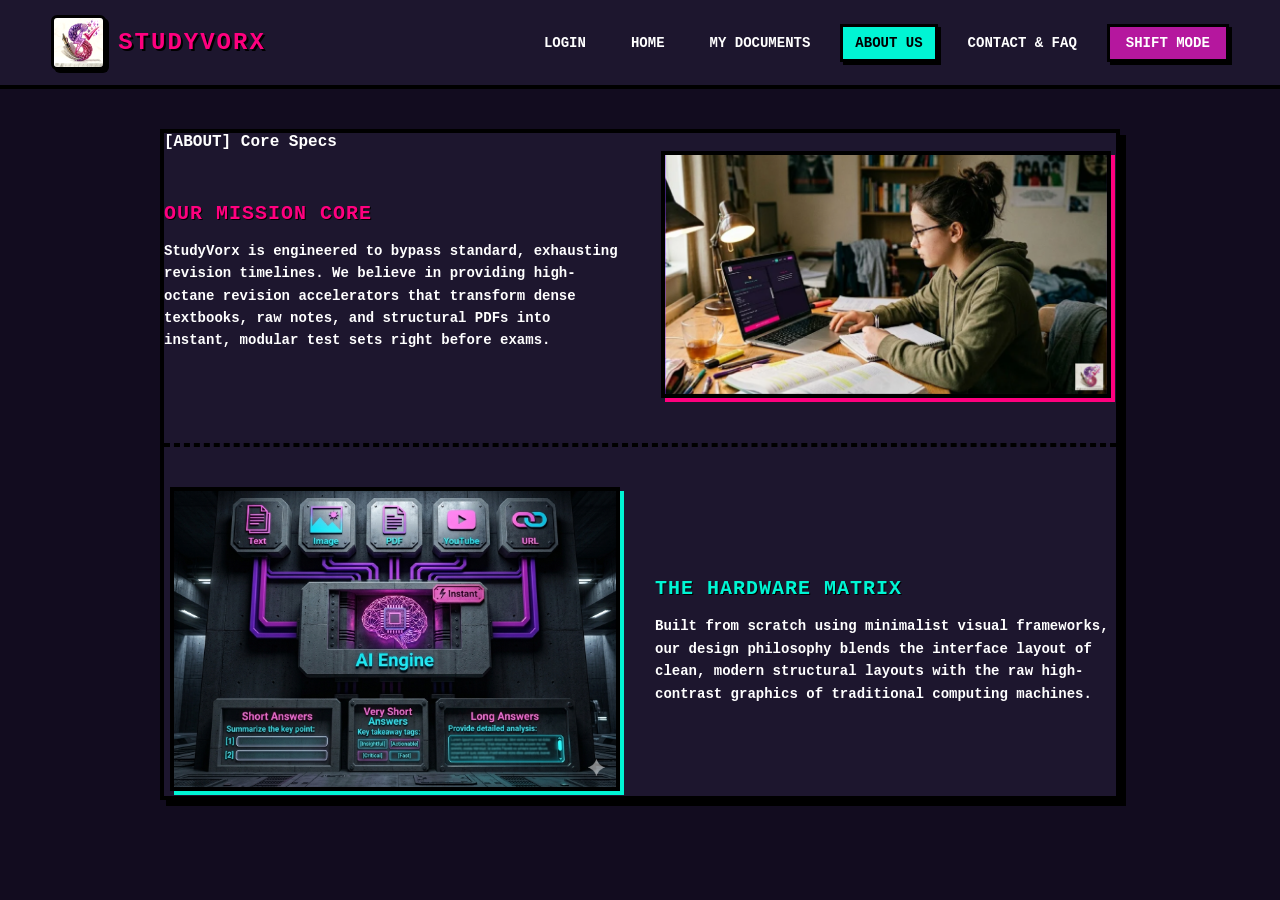
<file: about.html>
<!DOCTYPE html>
<html lang="en">
<head>
    <meta charset="UTF-8">
    <meta name="viewport" content="width=device-width, initial-scale=1.0">
    <title>StudyVorx // System Specs About</title>
    <link rel="stylesheet" href="style.css">
</head>
<body>

    <header>
        <div class="logo-area">
            <img src="3dlogonew.jpg" alt="⚡" class="logo-icon">
            <span class="logo-text">STUDYVORX</span>
        </div>
        <nav>
            <a href="login.html">Login</a>
            <a href="index.html">Home</a>
            <a href="mydocuments.html">My Documents</a>
            <a href="about.html" class="active-link">About Us</a>
            <a href="contact.html">Contact & FAQ</a>
            <button class="btn btn-shift">Shift Mode</button>
        </nav>
    </header>

    <main style="max-width: 1000px; margin: 40px auto; padding: 0 20px;">
        <section class="panel-box">
            <div class="panel-header bg-purple">
                <span>[ABOUT]</span>
                <span>Core Specs</span>
            </div>
            <div class="panel-body">

                <div style="display: flex; flex-wrap: wrap; gap: 30px; align-items: center; margin-bottom: 40px;">
                    
                    <div style="flex: 1 1 300px; min-width: 300px;">
                        <h2 class="section-title text-pink">OUR MISSION CORE</h2>
                        <p class="paragraph-text">
                            StudyVorx is engineered to bypass standard, exhausting revision timelines. We believe in providing high-octane revision accelerators that transform dense textbooks, raw notes, and structural PDFs into instant, modular test sets right before exams.
                        </p>
                    </div>
                    
                    <div style="flex: 1 1 300px; min-width: 300px; text-align: center;">
                        <img src="girllaptop.png" alt="Student using StudyVorx" style="width: 100%; max-width: 450px; height: auto; border: 4px solid var(--border-color, #000); box-shadow: 4px 4px 0px var(--accent-pink, #ec4899);">
                    </div>
                    
                </div>
                
                <div class="retro-divider" style="margin: 40px 0; border-bottom: 2px dashed var(--border-color);"></div>
                
                <div style="display: flex; flex-wrap: wrap-reverse; gap: 30px; align-items: center; margin-top: 40px;">
                    
                    <div style="flex: 1 1 300px; min-width: 300px; text-align: center;">
                        <img src="aianalytics.png" alt="AI Analytics Engine Processing Data" style="width: 100%; max-width: 450px; height: auto; border: 4px solid var(--border-color, #000); box-shadow: 4px 4px 0px var(--accent-teal, #2dd4bf);">
                    </div>
                    
                    <div style="flex: 1 1 300px; min-width: 300px;">
                        <h2 class="section-title text-teal">THE HARDWARE MATRIX</h2>
                        <p class="paragraph-text">
                            Built from scratch using minimalist visual frameworks, our design philosophy blends the interface layout of clean, modern structural layouts with the raw high-contrast graphics of traditional computing machines.
                        </p>
                    </div>
                    
                </div>

            </div>
        </section>
    </main>

    <script src="script.js"></script>
</body>
</html>
</file>
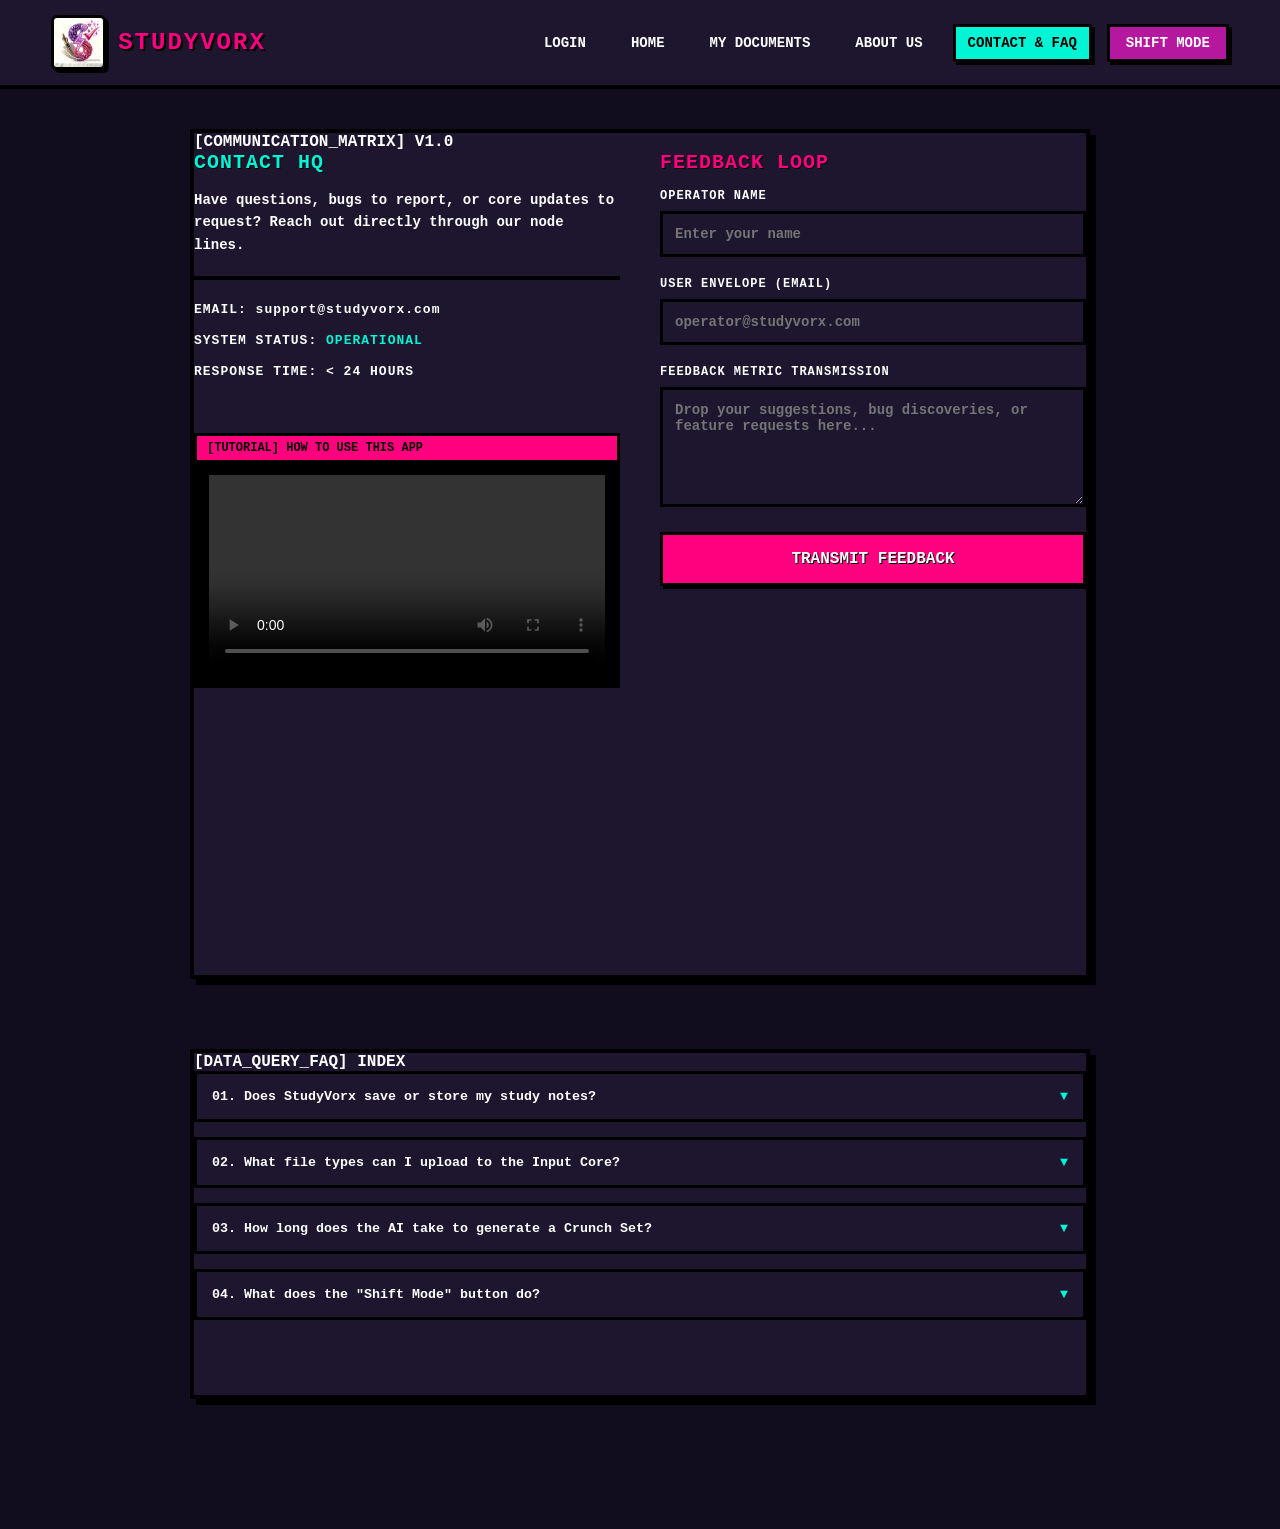
<file: contact.html>
<!DOCTYPE html>
<html lang="en" data-theme="dark">
<head>
    <meta charset="UTF-8">
    <meta name="viewport" content="width=device-width, initial-scale=1.0">
    <title>STUDYVORX — Support & FAQ</title>
    <link rel="stylesheet" href="style.css">
</head>
<body>

    <header>
        <div class="logo-area">
            <img src="3dlogonew.jpg" class="logo-icon" alt="SV_LOGO">
            <span class="logo-text">STUDYVORX</span>
        </div>
        <nav>
            <a href="login.html">Login</a>
            <a href="index.html">Home</a>
            <a href="mydocuments.html">My Documents</a>
            <a href="about.html">About Us</a>
            <a href="contact.html" class="active-link">Contact & FAQ</a>
            <button class="btn btn-shift">Shift Mode</button>
        </nav>
    </header>

    <main class="main-container center-layout" style="padding: 40px 20px; display: flex; flex-direction: column; align-items: center; gap: 40px; min-height: 80vh;">
        
        <!-- ==========================================
             CONTACT FORM SECTION
             ========================================== -->
        <div class="panel-box combined-contact-box" style="width: 100%; max-width: 900px;">
            <div class="panel-header bg-purple">
                <span>[COMMUNICATION_MATRIX]</span>
                <span>V1.0</span>
            </div>
            
            <div class="panel-body contact-grid" style="display: grid; grid-template-columns: repeat(auto-fit, minmax(300px, 1fr)); gap: 40px;">
                
                <!-- LEFT SIDE (CONTACT HQ + VIDEO) -->
                <div class="contact-info-side">
                    <h3 class="section-title text-teal" style="margin-top: 0;">CONTACT HQ</h3>
                    <p class="paragraph-text">Have questions, bugs to report, or core updates to request? Reach out directly through our node lines.</p>
                    <div class="retro-divider" style="height: 2px; background: var(--border-color); margin: 20px 0;"></div>
                    <div class="contact-meta paragraph-text">
                        <p style="margin-bottom: 10px;"><strong>EMAIL:</strong> support@studyvorx.com</p>
                        <p style="margin-bottom: 10px;"><strong>SYSTEM STATUS:</strong> <span class="text-teal">OPERATIONAL</span></p>
                        <p style="margin-bottom: 10px;"><strong>RESPONSE TIME:</strong> &lt; 24 HOURS</p>
                    </div>

                    <!-- THE VIDEO EXACTLY WHERE YOU CIRCLED IT -->
                    <div style="margin-top: 40px; border: 3px solid var(--border-color); background: var(--container-bg);">
                        <div style="background-color: var(--accent-pink); color: #000; padding: 5px 10px; font-weight: bold; font-size: 12px; border-bottom: 3px solid var(--border-color);">
                            [TUTORIAL] HOW TO USE THIS APP
                        </div>
                        <div style="padding: 10px; background: #000;">
                            <video controls style="width: 100%; height: auto; display: block; border: 2px solid var(--border-color); outline: none;">
                                <source src="Studyvorxintrovideo.mp4" type="video/mp4">
                                Your browser does not support the video tag.
                            </video>
                        </div>
                    </div>
                </div>

                <!-- RIGHT SIDE (FORM) -->
                <div class="feedback-form-side">
                    <h3 class="section-title text-pink" style="margin-top: 0;">FEEDBACK LOOP</h3>
                    <form id="contactForm" onsubmit="event.preventDefault();">
                        <div class="form-group">
                            <label>OPERATOR NAME</label>
                            <input type="text" id="contactName" class="input-field" placeholder="Enter your name">
                        </div>
                        <div class="form-group">
                            <label>USER ENVELOPE (EMAIL)</label>
                            <input type="email" id="contactEmail" class="input-field" placeholder="operator@studyvorx.com">
                        </div>
                        <div class="form-group">
                            <label>FEEDBACK METRIC TRANSMISSION</label>
                            <textarea id="contactMessage" class="textarea-field" placeholder="Drop your suggestions, bug discoveries, or feature requests here..." style="min-height: 120px;"></textarea>
                        </div>
                        <div id="contactError" class="status-alert" style="display: none; background-color: #000; color: var(--accent-pink); border: 3px solid var(--border-color); margin-bottom: 15px; padding: 10px; font-size: 13px; font-weight: bold;">
                            ❌ ERROR: All fields must be filled out before transmission.
                        </div>
                        <div id="contactSuccess" class="status-alert" style="display: none; background-color: #000; color: var(--accent-teal); border: 3px solid var(--border-color); margin-bottom: 15px; padding: 10px; font-size: 13px; font-weight: bold;">
                            ✅ Form submitted successfully.
                        </div>
                        <button type="submit" class="btn-action">TRANSMIT FEEDBACK</button>
                    </form>
                </div>
            </div>
        </div>

        <!-- ==========================================
             FAQ ACCORDION SECTION 
             ========================================== -->
        <section class="panel-box" style="width: 100%; max-width: 900px;">
            <div class="panel-header bg-teal">
                <span>[DATA_QUERY_FAQ]</span>
                <span>INDEX</span>
            </div>
            <div class="panel-body">
                
                <!-- Question 1 -->
                <div style="border: 3px solid var(--border-color); margin-bottom: 15px; background: var(--container-bg);">
                    <button class="faq-question" style="width: 100%; text-align: left; background: transparent; color: var(--text-color); padding: 15px; font-weight: bold; font-family: inherit; border: none; cursor: pointer; display: flex; justify-content: space-between; align-items: center;">
                        <span>01. Does StudyVorx save or store my study notes?</span>
                        <span class="faq-icon" style="color: var(--accent-teal);">▼</span>
                    </button>
                    <div class="faq-answer" style="display: none; padding: 15px; background: #000; border-top: 3px dashed var(--border-color); font-size: 14px; line-height: 1.6;">
                        No. Your privacy and data security are hardcoded into the system. All revision materials you upload or paste are processed locally within your browser's temporary memory. Once you refresh the page or close the tab, your text strings are permanently wiped from the cache. We do not store your study materials on any external servers.
                    </div>
                </div>

                <!-- Question 2 -->
                <div style="border: 3px solid var(--border-color); margin-bottom: 15px; background: var(--container-bg);">
                    <button class="faq-question" style="width: 100%; text-align: left; background: transparent; color: var(--text-color); padding: 15px; font-weight: bold; font-family: inherit; border: none; cursor: pointer; display: flex; justify-content: space-between; align-items: center;">
                        <span>02. What file types can I upload to the Input Core?</span>
                        <span class="faq-icon" style="color: var(--accent-teal);">▼</span>
                    </button>
                    <div class="faq-answer" style="display: none; padding: 15px; background: #000; border-top: 3px dashed var(--border-color); font-size: 14px; line-height: 1.6;">
                        The current V1.0 upload zone is optimized for lightweight, text-based files, specifically .TXT and .MD (Markdown) formats. If you are studying from a PDF, Word Document, or PowerPoint, simply copy the raw text from your document and paste it directly into the "Material Content Data" text box to instantly bypass the file parser.
                    </div>
                </div>

                <!-- Question 3 -->
                <div style="border: 3px solid var(--border-color); margin-bottom: 15px; background: var(--container-bg);">
                    <button class="faq-question" style="width: 100%; text-align: left; background: transparent; color: var(--text-color); padding: 15px; font-weight: bold; font-family: inherit; border: none; cursor: pointer; display: flex; justify-content: space-between; align-items: center;">
                        <span>03. How long does the AI take to generate a Crunch Set?</span>
                        <span class="faq-icon" style="color: var(--accent-teal);">▼</span>
                    </button>
                    <div class="faq-answer" style="display: none; padding: 15px; background: #000; border-top: 3px dashed var(--border-color); font-size: 14px; line-height: 1.6;">
                        The Crunch Feed Monitor connects directly to the Gemini neural network to build your sets. Speed depends heavily on the amount of text you provided and the quantity filter you selected. A standard 10-question MCQ set usually takes under 3 seconds, while a massive 100-question deep-dive might take 10 to 15 seconds to fully compile and render on your screen.
                    </div>
                </div>

                <!-- Question 4 -->
                <div style="border: 3px solid var(--border-color); background: var(--container-bg);">
                    <button class="faq-question" style="width: 100%; text-align: left; background: transparent; color: var(--text-color); padding: 15px; font-weight: bold; font-family: inherit; border: none; cursor: pointer; display: flex; justify-content: space-between; align-items: center;">
                        <span>04. What does the "Shift Mode" button do?</span>
                        <span class="faq-icon" style="color: var(--accent-teal);">▼</span>
                    </button>
                    <div class="faq-answer" style="display: none; padding: 15px; background: #000; border-top: 3px dashed var(--border-color); font-size: 14px; line-height: 1.6;">
                        Shift Mode is our native environmental toggle. By default, StudyVorx operates in a high-contrast dark theme to reduce eye strain during late-night exam cramming. Clicking "Shift Mode" instantly swaps the interface to a bright, light-mode palette. Your browser will automatically memorize your choice for the next time you log in.
                    </div>
                </div>

            </div>
        </section>

    </main>

    <script src="script.js"></script>

    <!-- DIRECT INLINE SCRIPT FOR FAQ & FEEDBACK LOOP SO IT NEVER FAILS -->
    <script>
        // FAQ Accordion
        const faqs = document.querySelectorAll('.faq-question');
        faqs.forEach(question => {
            question.addEventListener('click', () => {
                const answer = question.nextElementSibling;
                const icon = question.querySelector('.faq-icon');

                if (answer.style.display === 'block') {
                    answer.style.display = 'none';
                    icon.innerText = '▼'; 
                    icon.style.color = 'var(--accent-teal)';
                } else {
                    answer.style.display = 'block';
                    icon.innerText = '▲'; 
                    icon.style.color = 'var(--accent-pink)'; 
                }
            });
        });

        // Contact Form Feedback Loop
        const contactForm = document.getElementById('contactForm');
        const contactName = document.getElementById('contactName');
        const contactEmail = document.getElementById('contactEmail');
        const contactMessage = document.getElementById('contactMessage');
        const contactSuccess = document.getElementById('contactSuccess');
        const contactError = document.getElementById('contactError');

        if (contactForm) {
            contactForm.addEventListener('submit', (e) => {
                e.preventDefault();
                contactSuccess.style.display = 'none';
                contactError.style.display = 'none';

                const name = contactName.value.trim();
                const email = contactEmail.value.trim();
                const message = contactMessage.value.trim();

                if (!name || !email || !message) {
                    contactError.style.display = 'block';
                    return;
                }

                // Simulate transmission delay
                const btn = contactForm.querySelector('button[type="submit"]');
                btn.disabled = true;
                btn.innerText = 'TRANSMITTING...';

                setTimeout(() => {
                    btn.disabled = false;
                    btn.innerText = 'TRANSMIT FEEDBACK';
                    contactSuccess.style.display = 'block';
                    contactSuccess.innerHTML = `✅ TRANSMISSION SUCCESS: Suggestion log secured for ${name}.`;
                    contactForm.reset();
                }, 1200);
            });
        }
    </script>
</body>
</html>
</file>
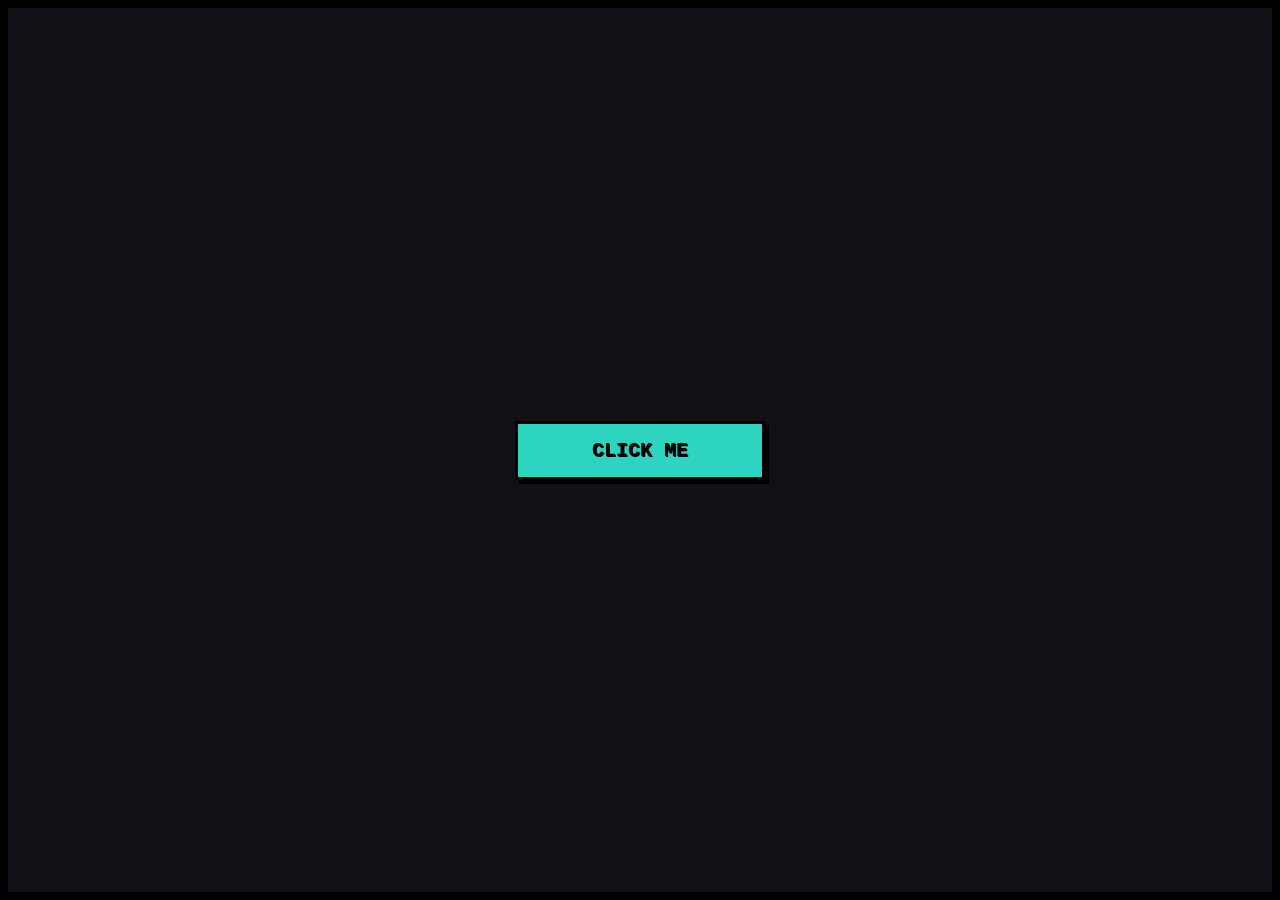
<file: login.html>
<!DOCTYPE html>
<html lang="en" data-theme="dark">
<head>
    <meta charset="UTF-8">
    <meta name="viewport" content="width=device-width, initial-scale=1.0">
    <title>STUDYVORX — System Authorization</title>
    <link rel="stylesheet" href="style.css">
    
    <style>
        :root {
            --bg-color: #121016;
            --container-bg: #1c1825;
            --border-color: #000000;
            --text-color: #ffffff;
            --accent-purple: #a855f7;
            --accent-teal: #2dd4bf;
            --accent-pink: #f43f5e;
            --neo-shadow: 6px 6px 0px #000000;
        }

        body {
            background-color: var(--bg-color);
            color: var(--text-color);
            font-family: 'Courier New', Courier, monospace;
            margin: 0;
            padding: 0;
            display: flex;
            flex-direction: column;
            min-height: 100vh;
        }

        header {
            display: flex;
            justify-content: space-between;
            align-items: center;
            padding: 15px 25px;
            background: var(--container-bg);
            border-bottom: 4px solid var(--border-color);
        }

        .logo-area {
            display: flex;
            align-items: center;
            gap: 10px;
            font-weight: bold;
            font-size: 20px;
        }

        .logo-icon {
            width: 32px;
            height: 32px;
            border: 2px solid var(--border-color);
        }

        nav a {
            color: var(--text-color);
            text-decoration: none;
            margin-right: 20px;
            font-weight: bold;
        }

        nav a.active-link {
            color: var(--accent-teal);
            border-bottom: 3px solid var(--accent-teal);
        }

        .center-layout {
            display: flex;
            justify-content: center;
            align-items: center;
            flex: 1;
            padding: 40px 20px;
        }

        .panel-box {
            background-color: var(--container-bg);
            border: 4px solid var(--border-color);
            box-shadow: var(--neo-shadow);
            width: 100%;
        }

        .panel-header {
            padding: 10px 15px;
            font-weight: bold;
            display: flex;
            justify-content: space-between;
            border-bottom: 4px solid var(--border-color);
            color: #000000;
        }

        .bg-purple { background-color: var(--accent-purple); }

        .panel-body {
            padding: 25px;
        }

        .form-group {
            margin-bottom: 20px;
            display: flex;
            flex-direction: column;
            gap: 8px;
        }

        .form-group label {
            font-size: 12px;
            font-weight: bold;
            letter-spacing: 1px;
        }

        .input-field {
            background-color: #121016;
            border: 3px solid var(--border-color);
            padding: 12px;
            color: #ffffff;
            font-family: inherit;
            font-size: 14px;
        }

        .input-field:focus {
            outline: 3px solid var(--accent-teal);
        }

        .btn-action {
            width: 100%;
            background-color: var(--accent-teal);
            color: #000000;
            border: 3px solid var(--border-color);
            padding: 14px;
            font-weight: bold;
            font-family: inherit;
            cursor: pointer;
            box-shadow: 4px 4px 0px #000000;
            transition: transform 0.1s;
        }

        .btn-action:active {
            transform: translate(2px, 2px);
            box-shadow: 2px 2px 0px #000000;
        }

        .status-alert {
            padding: 10px;
            border: 3px solid var(--border-color);
            background: #000000;
            font-weight: bold;
        }
    </style>
</head>
<body>

    <div id="welcomeOverlay" style="position: fixed; top: 0; left: 0; width: 100vw; height: 100vh; background-color: var(--bg-color, #121016); z-index: 9999; display: flex; flex-direction: column; justify-content: center; align-items: center; border: 8px solid var(--border-color, #000);">
        <button id="welcomeBtn" class="btn-action bg-purple" style="max-width: 250px; font-size: 20px; padding: 15px 30px;">Click Me</button>
        <h1 id="welcomeText" style="display: none; color: var(--accent-teal, #2dd4bf); font-size: 28px; text-shadow: 2px 2px 0px #000; text-align: center; margin-top: 20px;">Welcome to my website, Drishti!</h1>
    </div>

    <header>
        <div class="logo-area">
            <img src="3dlogonew.jpg" class="logo-icon" alt="⚡">
            <span class="logo-text">STUDYVORX</span>
        </div>
        <nav>
            <a href="login.html" class="active-link">Login</a>
            <a href="index.html">Home</a>
            <a href="mydocuments.html">My Documents</a>
            <a href="about.html">About Us</a>
            <a href="contact.html">Contact & FAQ</a>
            <button class="btn btn-shift">Shift Mode</button>
        </nav>
    </header>

    <main class="center-layout">
        <div class="panel-box" style="max-width: 420px;">
            <div class="panel-header bg-purple">
                <span>LOGIN</span>
                <span>SECURE</span>
            </div>
            
            <div class="panel-body">
                <form id="loginForm">
                    <div class="form-group">
                        <label>OPERATOR ID (USERNAME)</label>
                        <input type="text" id="usernameInput" class="input-field" placeholder="Enter Operator ID" required>
                    </div>
                    
                    <div class="form-group">
                        <label>ENCRYPTED ACCESS KEY (PASSWORD)</label>
                        <input type="password" id="passwordInput" class="input-field" placeholder="••••••••" required>
                    </div>
                    
                    <div id="loginStatus" class="status-alert" style="display: none; text-align: center; font-size: 13px; margin-top: 15px; margin-bottom: 15px;"></div>

                    <button type="submit" class="btn-action">AUTHENTICATE SYSTEM</button>
                </form>
            </div>
        </div>
    </main>

    <script src="script.js"></script>
</body>
</html>
</file>
<file: style.css>
/* ==========================================================================
   GLOBAL NEU-BRUTALIST ARCHITECTURE (DARK MODE DEFAULT)
   ========================================================================== */
:root {
    --bg-color: #120c1f;          
    --text-color: #ffffff;
    --container-bg: #1d162e;
    --border-color: #000000;
    
    --accent-purple: #b5179e;
    --accent-teal: #00f5d4;
    --accent-pink: #ff007f;
    --accent-yellow: #ffee32;
    
    --neo-shadow: 6px 6px 0px #000000;
    --neo-shadow-clickable: 3px 3px 0px #000000;
}

[data-theme="light"] {
    --bg-color: #f4ebd9;          
    --text-color: #000000;
    --container-bg: #ffffff;
    --border-color: #000000;
    
    --accent-purple: #9b5de5;
    --accent-teal: #00f5d4;
    --accent-pink: #f15bb5;
    --accent-yellow: #fee440;
}

* {
    box-sizing: border-box;
    margin: 0;
    padding: 0;
    font-family: 'Courier New', Courier, monospace;
    font-weight: bold;
}

body {
    background-color: var(--bg-color);
    color: var(--text-color);
    padding-bottom: 60px;
    transition: background-color 0.2s ease, color 0.2s ease;
    overflow-x: hidden; 
}

/* ==========================================================================
   NAVIGATION FRAMEWORK
   ========================================================================== */
header {
    background-color: var(--container-bg);
    border-bottom: 4px solid var(--border-color);
    padding: 15px 4%;
    display: flex;
    justify-content: space-between;
    align-items: center;
    position: sticky;
    top: 0;
    z-index: 100;
}

.logo-area {
    display: flex;
    align-items: center;
    gap: 12px;
}

.logo-icon {
    height: 55px;                 
    width: 55px;                  
    object-fit: cover;            
    border: 3px solid #000000;    
    border-radius: 6px;           
    background-color: #ffffff;    
    box-shadow: 3px 3px 0px #000000; 
    mix-blend-mode: normal;       
    filter: brightness(1.1) contrast(1.1); 
    vertical-align: middle;
}

.logo-text {
    font-size: 24px;
    letter-spacing: 2px;
    color: var(--accent-pink);
    text-shadow: 2px 2px 0px #000000;
}

nav {
    display: flex;
    align-items: center;
    gap: 15px;
}

nav a {
    color: var(--text-color);
    text-decoration: none;
    text-transform: uppercase;
    font-size: 14px;
    padding: 8px 12px;
    border: 3px solid transparent;
}

nav a:hover, .active-link {
    background-color: var(--accent-teal);
    color: #000000 !important;
    border: 3px solid var(--border-color);
    box-shadow: var(--neo-shadow-clickable);
}

/* ==========================================================================
   BUTTON CONTROL CODES
   ========================================================================== */
.btn {
    color: #000000;
    border: 3px solid var(--border-color);
    padding: 8px 16px;
    text-transform: uppercase;
    cursor: pointer;
    box-shadow: var(--neo-shadow-clickable);
    font-size: 14px;
    outline: none;
}

.btn:active, .btn-action:active {
    transform: translate(2px, 2px);
    box-shadow: 1px 1px 0px #000000;
}

.btn-shift {
    background-color: var(--accent-purple);
    color: #ffffff;
}

.btn-action {
    width: 100%;
    max-width: 100%; /* Safety lock */
    background-color: var(--accent-pink);
    color: #ffffff;
    font-size: 16px;
    padding: 15px;
    border: 3px solid var(--border-color);
    box-shadow: var(--neo-shadow-clickable);
    text-transform: uppercase;
    cursor: pointer;
    text-shadow: 1px 1px 0px #000000;
}

.btn-teal-accent {
    background-color: var(--accent-teal) !important;
    color: #000000 !important;
    text-shadow: none !important;
}

/* ==========================================================================
   LAYOUT HOUSINGS & CORE PANELS
   ========================================================================== */
.dashboard-grid, .main-container {
    display: flex;
    flex-direction: row; 
    flex-wrap: wrap; /* Allows panels to neatly stack if screen is too narrow */
    width: 100%;
    max-width: 1300px; /* Prevents stretching too wide on big monitors */
    margin: 0 auto; /* Centers the entire dashboard perfectly */
    padding: 25px;       
    gap: 25px;           
    align-items: flex-start;
}

.panel-box {
    background-color: var(--container-bg);
    border: 4px solid var(--border-color);
    box-shadow: var(--neo-shadow);
    margin-bottom: 30px;
    overflow: hidden;
    flex: 1 1 350px; /* Makes sure boxes wrap if they get smaller than 350px */
    min-width: 0;        
    max-width: 100%; /* Safety lock */
}

/* Mobile responsive crash protection */
@media (max-width: 850px) {
    .dashboard-grid, .main-container {
        flex-direction: column; 
        padding: 15px;
        gap: 20px;
    }
}
/* ==========================================================================
   FORM HOUSINGS & INPUT ELEMENTS
   ========================================================================== */
.form-group { margin-bottom: 20px; }
.form-group label {
    display: block;
    margin-bottom: 8px;
    text-transform: uppercase;
    font-size: 12px;
    letter-spacing: 1px;
}

.upload-zone {
    border: 3px dashed var(--border-color);
    padding: 35px 15px;
    text-align: center;
    background-color: transparent;
    cursor: pointer;
    display: flex;
    flex-direction: column;
    align-items: center;
    justify-content: center;
    gap: 12px;
    width: 100%;
    max-width: 100%;
}

.retro-folder { font-size: 36px; }

.input-field, .select-field, .textarea-field {
    width: 100%;
    max-width: 100%; /* Safety lock prevents text boxes from breaking out */
    padding: 12px;
    border: 3px solid var(--border-color);
    background-color: var(--container-bg);
    color: var(--text-color);
    font-size: 14px;
    outline: none;
}
.textarea-field { resize: vertical; min-height: 130px; }

/* ==========================================================================
   GRAPHICAL TEXT ELEMENTS & VISUAL UTILITIES
   ========================================================================== */
.monitor-display {
    border: 3px dashed var(--border-color);
    min-height: 320px;
    display: flex;
    flex-direction: column;
    align-items: center;
    justify-content: center;
    text-align: center;
    padding: 30px;
    max-width: 100%;
}

.status-alert {
    color: var(--accent-pink);
    font-size: 18px;
    margin-bottom: 15px;
    letter-spacing: 2px;
}

.status-desc { font-size: 14px; line-height: 1.6; max-width: 400px; }
.section-title { font-size: 20px; letter-spacing: 1px; margin-bottom: 15px; text-shadow: 1px 1px 0px #000000; }
.text-pink { color: var(--accent-pink); }
.text-teal { color: var(--accent-teal); }
.paragraph-text { font-size: 14px; line-height: 1.6; }
.retro-divider { border: 2px dashed var(--border-color); margin: 25px 0; }

/* ==========================================================================
   COMBINED CONTACT & FEEDBACK COMPONENT
   ========================================================================== */
/* Expand the panel box limit slightly so the two columns fit side-by-side beautifully */
.center-layout .combined-contact-box {
    flex: 0 1 850px;
    max-width: 850px;
    width: 100%;
}

.contact-grid {
    display: flex;
    flex-direction: row;
    flex-wrap: wrap; /* Ensure columns drop down on smaller screens */
    gap: 35px;
    align-items: stretch;
}

.contact-info-side {
    flex: 1 1 250px;
    display: flex;
    flex-direction: column;
    justify-content: flex-start;
}

.feedback-form-side {
    flex: 1.2 1 300px; /* Gives the form slightly more breathing room */
    display: flex;
    flex-direction: column;
}

.contact-meta p {
    font-size: 13px;
    margin-bottom: 12px;
    letter-spacing: 1px;
}

/* ==========================================================================
   MOBILE RESPONSIVE ADAPTATION
   ========================================================================== */
@media (max-width: 850px) {
    header {
        flex-direction: column;
        gap: 12px;
        padding: 15px;
    }

    nav {
        flex-wrap: wrap;
        justify-content: center;
        gap: 8px;
    }

    nav a {
        font-size: 12px;
        padding: 6px 10px;
    }

    .main-container, .main-container.center-layout {
        flex-direction: column; 
        padding: 15px;
        gap: 0;
    }

    .panel-box, .center-layout .panel-box {
        width: 100%;            
        max-width: 100%;
    }

    /* Mobile Responsive adjustment for the split matrix view */
    .contact-grid {
        flex-direction: column;
        gap: 25px;
    }
    
    .contact-info-side, .feedback-form-side {
        width: 100%;
    }
    
    .retro-divider {
        margin: 15px 0;
    }
}
</file>
